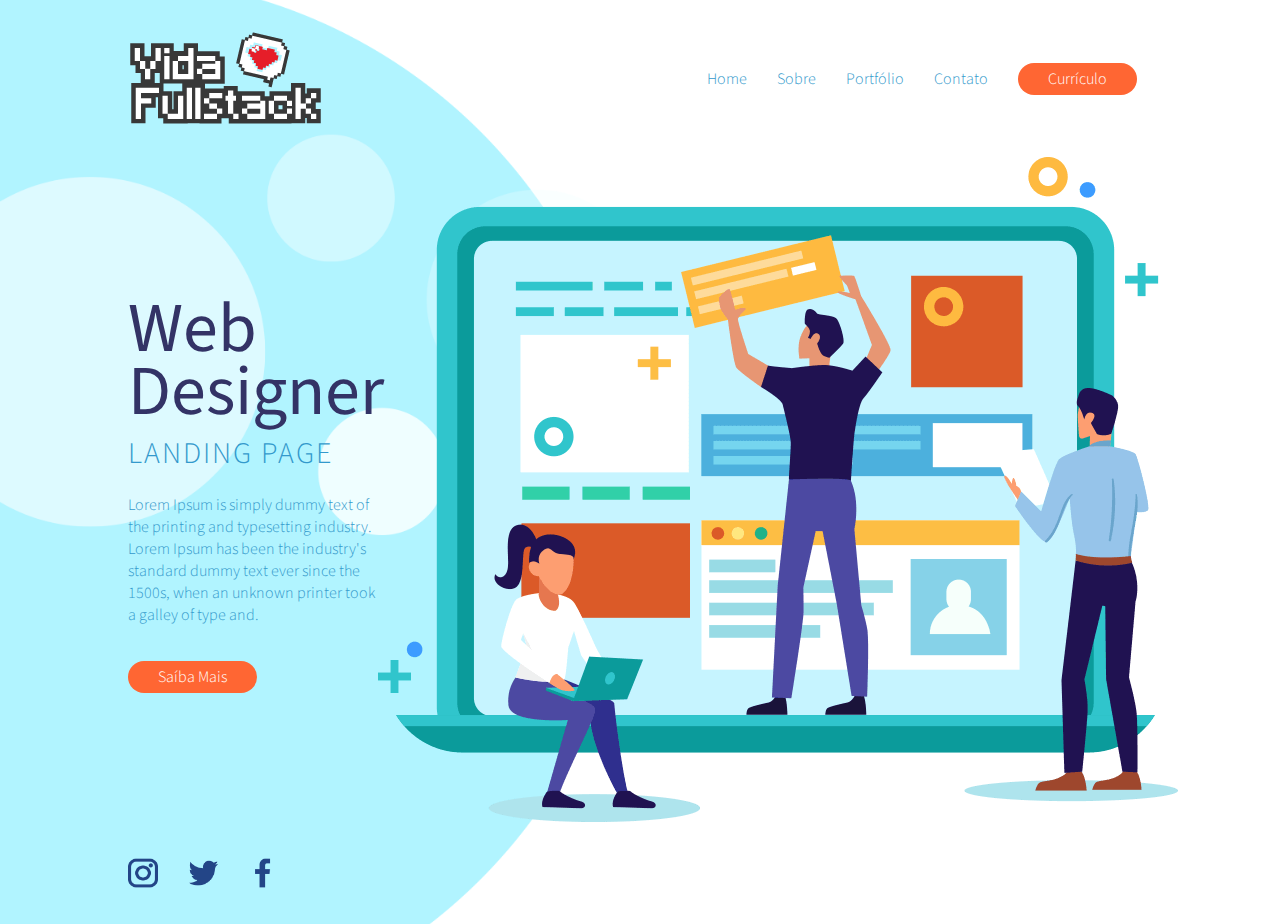
<file: mod-1/handsOn/index.html>
<!DOCTYPE html>
<html lang="pt-br">
  <head>
    <meta charset="UTF-8" />
    <meta name="viewport" content="width=device-width, initial-scale=1.0" />
    <title>Meu Site</title>
    <link rel="stylesheet" type="text/css" href="./assets/css/styles.min.css" />
  </head>
  <body>
    <!-- Header -->
    <header class="container">
      <section class="row">
        <img src="./assets/images/logo.png" alt="Logo da empresa XPTO" />

        <!-- Menu do Site -->
        <nav>
          <ul>
            <li>
              <a href="#">
                Home
              </a>
            </li>

            <li>
              <a href="#">
                Sobre
              </a>
            </li>

            <li>
              <a href="#">
                Portfólio
              </a>
            </li>

            <li>
              <a href="#">
                Contato
              </a>
            </li>

            <li>
              <a href="#" class="btn btn-laranja">
                Currículo
              </a>
            </li>
          </ul>
        </nav>
        <!-- End Menu do Site -->
      </section>
    </header>
    <!-- End Header -->

    <!-- Container -->
    <main class="container">
      <!-- Section conteúdo do Site -->
      <section class="row sobre-web-design">
        <!-- Contúdo de Texto Sobre o Site -->
        <article>
          <h1>Web Designer</h1>
          <h2>Landing Page</h2>

          <p>
            Lorem Ipsum is simply dummy text of the printing and typesetting
            industry. Lorem Ipsum has been the industry's standard dummy text
            ever since the 1500s, when an unknown printer took a galley of type
            and.
          </p>

          <a href="#" class="btn btn-laranja">Saíba Mais</a>
        </article>
        <!-- End Contúdo de Texto Sobre o Site -->

        <figcaption>
          <img
            src="./assets/images/pessoas-construindo-pc.png"
            alt="Criação de Site"
          />
        </figcaption>
      </section>
      <!-- End Section conteúdo do Site -->
    </main>
    <!-- End Container -->

    <!-- Footer -->
    <footer class="container">
      <!-- Redes Sociais -->
      <ul class="row">
        <li>
          <a href="#">
            <img src="./assets/images/logo-insta.png" alt="Instagram" />
          </a>
        </li>

        <li>
          <a href="#">
            <img src="./assets/images/logo-twitter.png" alt="Twitter" />
          </a>
        </li>

        <li>
          <a href="#">
            <img src="./assets/images/logo-facebook.png" alt="Facebook" />
          </a>
        </li>
      </ul>
      <!-- Redes Sociais -->
    </footer>
    <!-- End Footer -->
  </body>
</html>
</file>
<file: mod-1/handsOn/assets/css/styles.min.css>
@import"https://fonts.googleapis.com/css2?family=Source+Sans+Pro:wght@200;300;400&display=swap";*{margin:0;padding:0;border:0;font-size:100%;font-family:"Source Sans Pro",sans-serif;font-weight:300;vertical-align:baseline;text-decoration:none;list-style:none}body{background-image:url("../images/bolha-background.png");background-repeat:no-repeat;background-position:left center}.container{width:1024px;margin:30px auto;display:flex;flex-direction:column}.row{display:flex;flex-direction:row}header section{justify-content:space-between;align-items:center}header nav ul{display:flex;flex-direction:row;align-items:center}header nav ul li a{margin:0px 15px;color:#39c}.btn{padding:5px 30px;border-radius:20px}.btn.btn-laranja{background:#f63;color:#fff}.sobre-web-design{justify-content:space-between;align-items:center}.sobre-web-design article{width:250px}.sobre-web-design article h1{font-size:70px;line-height:90%;font-weight:400;color:#336}.sobre-web-design article h2,.sobre-web-design article p{color:#39c}.sobre-web-design article h2{font-size:30px;text-transform:uppercase;letter-spacing:2px;line-height:200%}.sobre-web-design article p{margin:10px 0 40px}.sobre-web-design article figcaption img{width:700px}footer ul li{margin:0 30px 0 0}footer ul li a img{width:30px}@media(max-width: 2000px){body{background-size:880px}}@media(max-width: 1700px){body{background-size:800px}}@media(max-width: 1550px){body{background-size:750px}}@media(max-width: 1440px){body{background-size:700px}}@media(max-width: 1330px){body{background-size:650px}}@media(max-width: 1220px){body{background-size:600px}}@media(max-width: 1100px){body{background-position-x:-100px}}@media(max-width: 1150px){.container{width:950px}}@media(max-width: 1024px){.container{width:850px}.sobre-web-design figcaption img{width:600px}}@media(max-width: 915px){body{background-position:left top;background-color:#b1f4ff}.container{width:600px}.row{flex-direction:column}header nav{margin:30px 0}.sobre-web-design article{width:100%}.sobre-web-design figcaption img{width:100%;margin:30px 0 0 0}footer .row{flex-direction:row;justify-content:center}}@media(max-width: 665px){.container{width:400px}}@media(max-width: 450px){.container{width:290px}header nav{background:#fff;width:100%;padding:10px 0 20px;box-shadow:0px 10px 30px rgba(0,0,0,.15)}header nav ul{flex-direction:column}header nav ul li{margin:10px 0}}/*# sourceMappingURL=styles.min.css.map */
</file>
